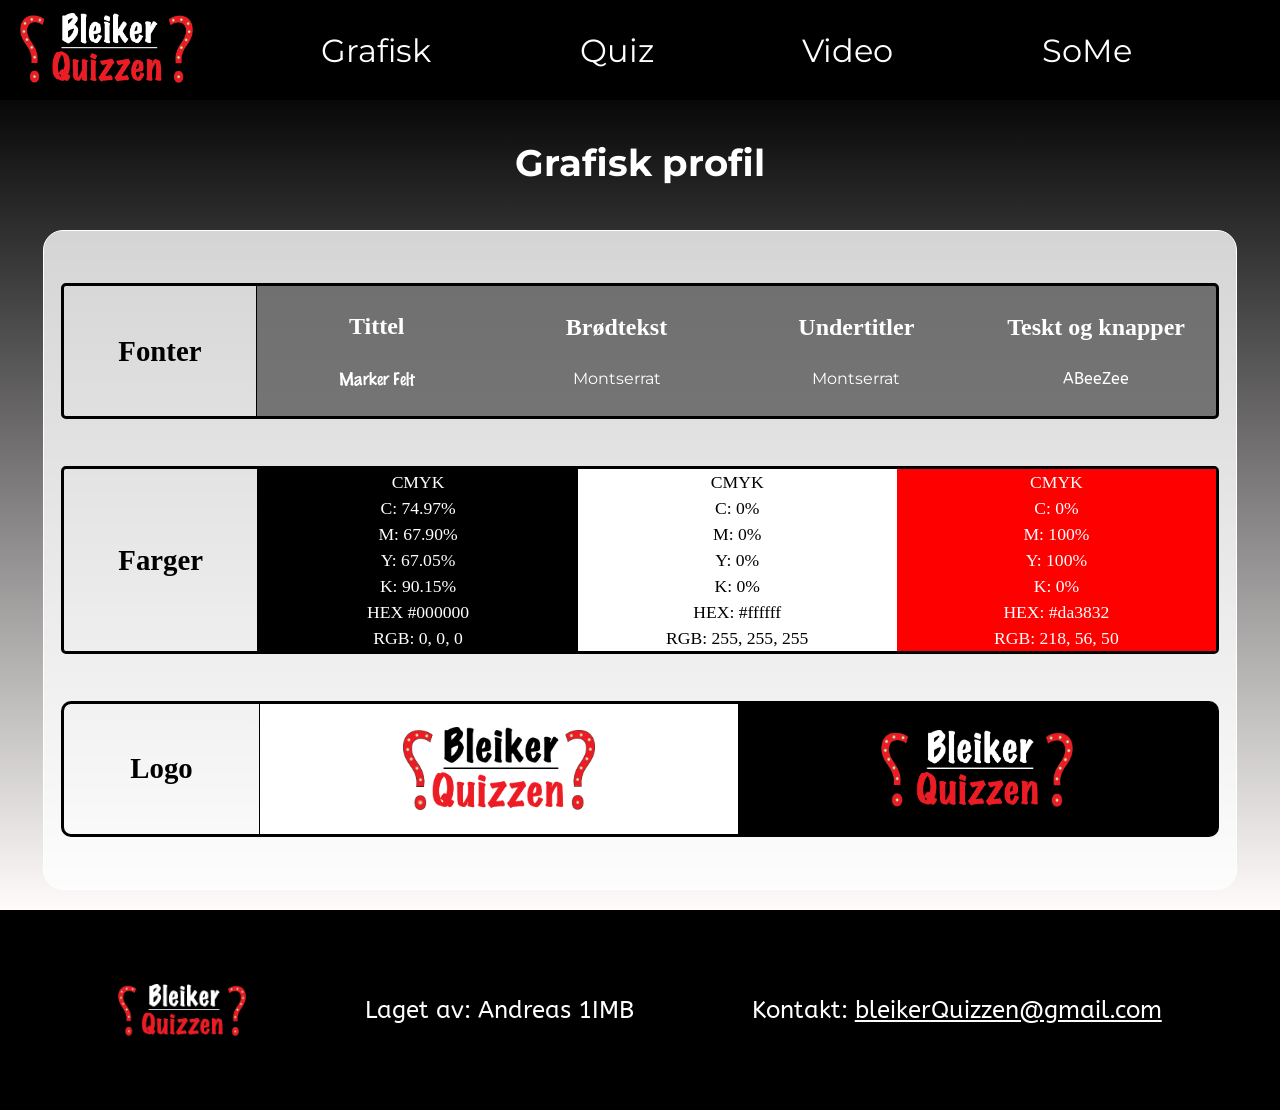
<file: html/grafiskDesign.html>
<!DOCTYPE html>
<html lang="en">
<head>
    <meta charset="UTF-8">
    <meta name="viewport" content="width=device-width, initial-scale=1.0">
    <title>Grafisk</title>
    <link rel="stylesheet" href="../css/main.css">
    <link rel="stylesheet" href="../css/grafisk.css">
    <link rel="icon" href="../img/hvit.png">
    <script src="../js/grafisk.js" defer></script>
</head>
<body>
    <nav>
        <ul>
            <div class="leftNavDiv">
                <li><a href="../index.html"><img src="../img/svart.png" alt="" id="logo" draggable="false"></a></li>
            </div>
            <div class="centerNavDiv">
                <li><a href="./grafiskDesign.html" class="linkToHtml">
                    Grafisk
                </a></li>
                <li><a href="./quiz.html" class="linkToHtml">
                    Quiz
                </a></li>
                <li><a href="./video.html" class="linkToHtml">
                    Video
                </a></li>
                <li><a href="./soMe.html" class="linkToHtml">
                    SoMe
                </a></li>
            </div>
        </ul>
    </nav>
    <section class="heroGraphic">
        <h2 id="gradiskDesignTitle">Grafisk profil</h2>
        <div id="wrapper">
           <div id="fontsDiv">
            <div id="fontTextDiv">
                <h1 class="fontsColorLogoText">Fonter</h1>
            </div>
            <div id="h1FontTypeDiv">
                <h2 class="styleColorForEachTagShowcase">Tittel</h2>
                <p id="h1TagFont">Marker Felt</p>
            </div>
            <div id="h2FontTypeDiv">
                <h2 class="styleColorForEachTagShowcase">Brødtekst</h2>
                <p id="h2TagFont">Montserrat</p>
            </div>
            <div id="h3FontTypeDiv">
                <h2 class="styleColorForEachTagShowcase">Undertitler</h2>
                <p id="h3TagFont">Montserrat</p>
            </div>
            <div id="pFontTypeDiv">
                <h2 class="styleColorForEachTagShowcase">Teskt og knapper</h2>
                <p id="pTagFont">ABeeZee</p>

            </div>
            
           </div>
           <div id="ColorDiv">
            <div id="colorTextDiv">
                <h1 class="fontsColorLogoText">Farger</h1>
            </div>
            <div id="colorBlackDiv">
                <p class="textColorBlackDiv">CMYK</p>
                <p class="textColorBlackDiv">C: 74.97% </p>
                <p class="textColorBlackDiv">M: 67.90%</p>
                <p class="textColorBlackDiv">Y: 67.05%</p>
                <p class="textColorBlackDiv">K: 90.15%</p>
                <p class="textColorBlackDiv">HEX #000000</p>
                <p class="textColorBlackDiv">RGB: 0, 0, 0</p>
            </div>
            <div id="colorWhiteDiv">
                <p class="textColorWhiteDiv">CMYK</p>
                <p class="textColorWhiteDiv">C: 0%</p>
                <p class="textColorWhiteDiv">M: 0%</p>
                <p class="textColorWhiteDiv">Y: 0%</p>
                <p class="textColorWhiteDiv">K: 0%</p>
                <p class="textColorWhiteDiv">HEX: #ffffff</p>
                <p class="textColorWhiteDiv">RGB: 255, 255, 255</p>
            </div>
            <div id="colorRedDiv">
                <p class="textColorRedDiv">CMYK</p>
                <p class="textColorRedDiv">C: 0%</p>
                <p class="textColorRedDiv">M: 100%</p>
                <p class="textColorRedDiv">Y: 100%</p>
                <p class="textColorRedDiv">K: 0%</p>
                <p class="textColorRedDiv">HEX: #da3832</p>
                <p class="textColorRedDiv">RGB: 218, 56, 50 </p>
            </div>
            
           </div>
           <div id="logoDiv">
            <div id="logoTextDiv">
                <h1 class="fontsColorLogoText">Logo</h1>
            </div>
            <div id="whiteLogoDiv">
                <img src="../img/hvit.png" alt="" class="logoImage" draggable="false">
            </div>
            <div id="blackLogoDiv">
                <img src="../img/svart.png" alt="" class="logoImage" draggable="false">
            </div>
           </div>
        </div>
    </section>

    <footer class="footer">
        <img src="../img/svart.png" alt="" id="footerLogo" draggable="false">
        <p class="footerText">Laget av: Andreas 1IMB</p>
        <p class="footerText">Kontakt: <a href="mailto: bleikerQuizzen@gmail.com">bleikerQuizzen@gmail.com</a></p>
    </footer>
</body>
</html>
</file>
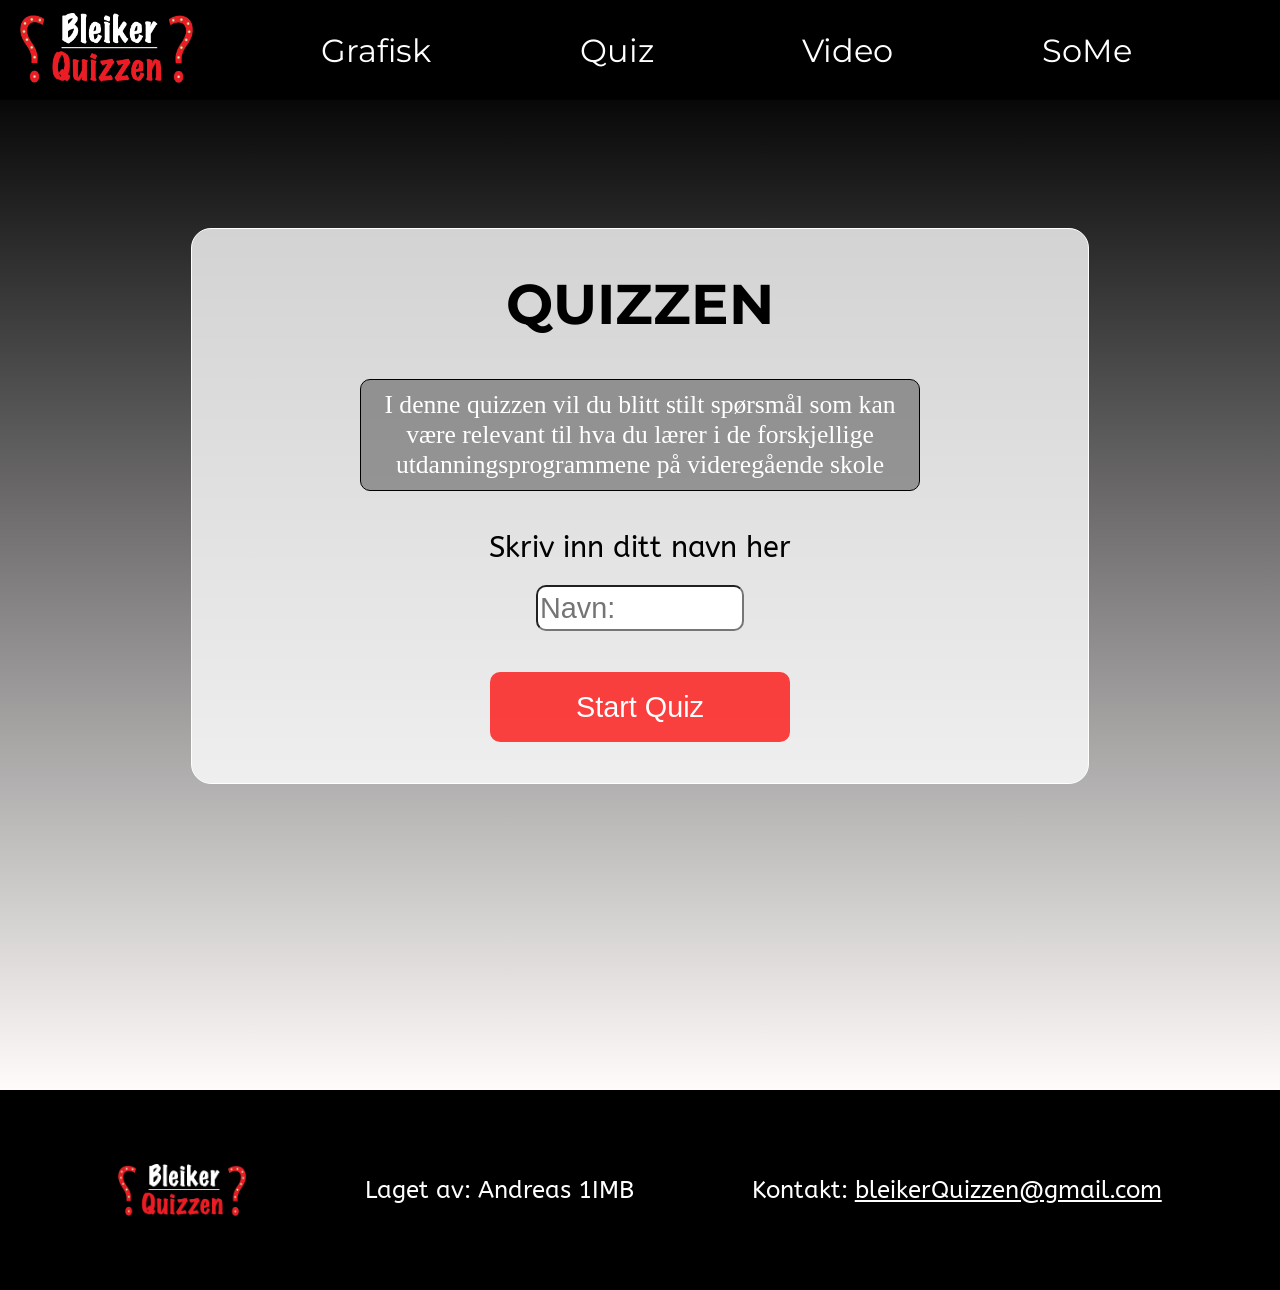
<file: html/quiz.html>
<!DOCTYPE html>
<html lang="en">
<head>
    <meta charset="UTF-8">
    <meta name="viewport" content="width=device-width, initial-scale=1.0">
    <title>Quiz</title>
    <link rel="stylesheet" href="../css/main.css">
    <link rel="stylesheet" href="../css/quiz.css">
    <link rel="icon" href="../img/hvit.png">
    <script src="../js/quiz.js" defer></script>
    <script src="../js/grafisk.js" defer></script>
</head>
<body>
    <nav>
        <ul>
            <div class="leftNavDiv">
                <li><a href="../index.html"><img src="../img/svart.png" alt="" id="logo" draggable="false"></a></li>
            </div>
            <div class="centerNavDiv">
                <li><a href="./grafiskDesign.html" class="linkToHtml">
                    Grafisk
                </a></li>
                <li><a href="./quiz.html" class="linkToHtml">
                    Quiz
                </a></li>
                <li><a href="./video.html" class="linkToHtml">
                    Video
                </a></li>
                <li><a href="./soMe.html" class="linkToHtml">
                    SoMe
                </a></li>
            </div>
        </ul>
    </nav>
    <section class="heroQuiz">
        <div id="wrapper">

            
            <div id="startQuiz">
                <h2>QUIZZEN</h2>
                <div id="infoQuizDiv">
                    <p id="infoQuiz">I denne quizzen vil du blitt stilt spørsmål som kan være relevant til hva du lærer i de forskjellige utdanningsprogrammene på videregående skole</p>
                </div>
                <div id="typeInNameQuizDiv">
                    <label for="navn">Skriv inn ditt navn her</label>
                    <input type="text" id="navn" class="navn" name="navn" placeholder="Navn:"> 
                </div>
                <button onclick="startQuiz()">Start Quiz</button>
            </div>

            <div id="quizContainer">
                <p id="showCurrentQuestion"></p>
                <h2 id="h2">Spørsmål</h2>
                <div id="video"></div>
                <div id="buttons" class="buttons">
                </div>
                <p id="feedback"></p>
                <div id="next"></div>
            </div>


            <div id="summaryContainer">
                <h2>Ditt sammendrag</h2>
                <p id="points"></p>
                <h2>Top: 5</h2>
                <ul id="highscore"></ul>
            </div>
        </div>
    </section>



    <footer class="footer">
        <img src="../img/svart.png" alt="" id="footerLogo" draggable="false">
        <p class="footerText">Laget av: Andreas 1IMB</p>
        <p class="footerText">Kontakt: <a href="mailto: bleikerQuizzen@gmail.com">bleikerQuizzen@gmail.com</a></p>
    </footer>
</body>
</html>
</file>
<file: css/main.css>
*{
    margin: 0;
}
:root {
    --primary-color:  white;
}
html{
    scroll-behavior: smooth;
}

body{
    display: flex;
    flex-direction: column;
    min-height: 100vh;
  
}


nav{
    display: flex;
    align-items: center;
    background-color: black;
    width: 100%;
    height: 100px;

}

nav ul{
    list-style-type: none;
    padding: 0;
    display: flex;
    height: 100%;
    width: 100%;
}

.leftNavDiv{
    display: flex;
    align-items: center;
    width: 200px;
}

#logo{
    width: 100%;    
    margin-left: 20px;
  
}

.centerNavDiv{
    display: flex;
    align-items: center;
    justify-content: space-evenly;
    width: 100%;
}

.linkToHtml{
    display: inline-block;
    position: relative;
    text-decoration: none;
    color: white;
    font-family: "Montserrat";
    font-size: 2rem;
    transition: transform 0.2s ease;
}

.linkToHtml::after{
    content: "";
    position: absolute;
    left: 50%;
    bottom: -5px;
    width: 0%;
    border-radius: 5px;
    transform: translateX(-50%);
    height: 2px;
    background-color: #da3832;
    transition: width 0.6s ease;
}

.linkToHtml:hover::after{
    width: 100%;
}

.linkToHtml:hover{
    transform: scale(1.06);
}




.hero{
    display: flex;
    height: 90vh;
    position: relative;
}





#centerHeroDiv{
    background: #080808;
    background: linear-gradient(180deg, rgba(8, 8, 8, 1) 0%, rgb(255, 251, 251) 100%);
    display: flex;
    flex-direction: column;
    align-items: center;
    justify-content: space-around;
    width: 100%;

}

.heroTitleDiv{
    display: flex;
    align-items: center;
    justify-content: center;
    width: 100%;
}

#quizHeaderText{
    font-family: "MarkerFelt";
    color: var(--primary-color);
    filter: brightness(1.25);
    font-size: 7rem;
}

.heroTextDiv{
    display: flex;
    justify-content: center;
    align-items: center;
}

#heroText{
    text-align: center;
    width: 70%;
    font-size: 2.3rem;
    margin-left: 20px;
    margin-right: 20px;
    color: white;
    font-family: "ABeeZee";
}

.placeholderImage{
    width: 400px;
    border: 1px solid white;
}


.heroButtonsDiv{
    display: flex;
    justify-content: center;
    align-items: center;
    gap: 100px;
    width: 100%;
}

.heroButton{
    width: 200px;
    height: 70px;
    border-radius: 10px;
    cursor: pointer;
    transition:  transform 0.4s ease;
    border: none;
    background-color: rgba(255, 0, 0, 0.885);
    font-family: "ABeeZee";
    color: white;
    font-size: 2rem;
}

.heroButton:hover{
    transform: scale(1.1);  
    background-color: rgb(222, 37, 37);
    box-shadow: 0 0 5px 1px black inset;
}


.heroButton:active{
    transition: none;
    background-color: #bd9c72;
}


hr{
    border: none;
    height: 6px;
    background-color: black;
}





.videoSection{
    height: 150vh;
    display: flex;
}





.videoSectionWallCenter{
    display: flex;
    flex-direction: column;
    align-items: center;
    justify-content: center;
    gap: 20px;
    width: 100%;
    height: 100%;
    background: #080808;
    background: linear-gradient(180deg, rgba(8, 8, 8, 1) 0%, rgb(255, 251, 251) 100%);
    background: linear-gradient(180deg, rgb(255, 251, 251) 0%, rgba(8, 8, 8, 1) 100% );
}

.infoContainer{
    margin-top: 20px;
    border: 1px solid white;
    box-shadow: 0 0 5px 1px black;
    width: 90%;
    border-radius: 15px;
    height: 26%;
    display: flex;
    background-color: #FBF8F7;
    transition: border-radius 0.3s ease;
}

.infoContainer:hover{
    border-radius: 40px;
}

.textInfoDiv{
    display: flex;
    align-items: center;
    width: 99.9%;
    height: 60%;
    padding: 10px;
}

.textInfo{
    text-align: center;
    font-size: 1.7rem;
    font-family: "AbeeZee";
    padding: 5px;
}

.infoVideoContainer{
    display: flex;
    min-width: 30%;;
    justify-content: center;
    height: 100%;
    width: 60%;
    align-items: center;
}

.infoVideo{
    height: 80%;   
    width: 80%; 
    object-fit: cover;
    padding: 0 10px;
    border-radius: 20px;
    
}

.buttonInfoDiv{
    display: flex;
    justify-content: flex-end;
    width: 97%;
}

.buttonInfo{
    width: 200px;
    height: 70px;
    border-radius: 10px;
    font-size: 1.8rem;
    cursor: pointer;
    background-color: rgba(255, 0, 0, 0.733);
    font-family: "ABeeZee";
    transition:  transform 0.4s ease;
    border: none;
    color: white;

}

.buttonInfo:hover{
    transform: scale(1.1);  
    background-color: rgb(222, 37, 37);
    box-shadow: 0 0 5px 1px black inset;
}

.videoDiv{
    display: flex;
    background-color: red;
}




.footer{
    display: flex;
    width: 100%;
    align-items: center;
    justify-content: space-evenly;
    background-color: black;
    height: 200px;
    margin-top: auto;
}


.footerText{
    font-size: 1.5rem;
    color: white;
    font-family: "ABeeZee";
}

#footerLogo{
    width: 10%;
}



.footer p a{
    color: white;
}





@font-face {
    font-family: "Montserrat";
    src: url("../fonts/Montserrat-VariableFont_wght.ttf");
}

@font-face {
    font-family: "ABeeZee";
    src: url("../fonts/ABeeZee-Regular.ttf");
}


@font-face {
    font-family: "MarkerFelt";
    src: url("../fonts/Marker\ Felt.ttf");
}
</file>
<file: css/grafisk.css>
body{
    display: flex;
    justify-content: center;
    
    
}



.heroGraphic{
    height: 90vh;
    display: flex;
    flex-direction: column;
    justify-content: center;
    align-items: center;
    background: #080808;
    background: linear-gradient(180deg, rgba(8, 8, 8, 1) 0%, rgb(255, 251, 251) 100%);
}

#wrapper{
    display: flex;
    flex-direction: column;
    justify-content: space-evenly;
    align-items: center;
    background-color: rgba(255, 255, 255, 0.798);
    border: 0.2px solid white;
    height: 80%;
    width: 90%;
    border-radius: 20px;
    padding: 5px 20px;
}

.fontsColorLogoText{
    color: black;
    font-size: 1.8rem;
}

#fontsDiv, #logoDiv{
    width: 100%;
    height: 20%;
    border: 3px solid black;
    border-radius: 5px;

}

#fontsDiv:hover, #ColorDiv:hover, #logoDiv:hover{
    transform: scale(1.01);
    box-shadow: 0 0 10px 1px black;
}

#ColorDiv{
    width: 100%;
    height: 28%;
    border: 3px solid black;
    border-radius: 5px;
}




#logoDiv{
    display: flex;
    width: 100%;
    height: 20%;
    border-radius: 10px;
}


#whiteLogoDiv{
    background-color: white;
    width: 49%;
    height: 100%;
    
}

#blackLogoDiv{
    background-color: black;
    width: 49%;
    height: 100%;
}


#fontTextDiv, #colorTextDiv, #logoTextDiv{
    display: flex;
    justify-content: center;
    align-items: center;
    border-right: 0.2px solid black;
    width: 20%;
    height: 100%;
}

#blackLogoDiv, #whiteLogoDiv{
    display: flex;
    flex-direction: column;
    align-items: center;
    justify-content: center;

}

.logoImage{
    width: 40%;
}


#ColorDiv{
    display: flex;
}



#colorBlackDiv{
    display: flex;
    flex-direction: column;
    justify-content: center;
    align-items: center;
    gap: 5px;
    width: 33%;
    height: 100%;
    background-color: rgb(0, 0, 0);
}

#colorWhiteDiv{
    display: flex;
    flex-direction: column;
    justify-content: center;
    align-items: center;
    gap: 5px;
    width: 33%;
    height: 100%;
    background-color: white;
}

#colorRedDiv{
    display: flex;
    flex-direction: column;
    align-items: center;
    justify-content: center;
    gap: 5px;
    width: 33%;
    height: 100%;
    background-color: red;

}

.textColorWhiteDiv{
    text-align: center;
}

.textColorBlackDiv{
    color: white;
    text-align: center;
}

.textColorRedDiv{
    color: white;
    text-align: center;
}

.textColorWhiteDiv, .textColorBlackDiv, .textColorRedDiv{
    font-size: 1.1rem;
}


#fontsDiv{
    display: flex;
}


#pFontTypeDiv{
    background-color: rgba(0, 0, 0, 0.482);
    height: 100%;
    width: 25%;
    display: flex;
    flex-direction: column;
    align-items: center;
    justify-content: space-evenly;
}

#h1FontTypeDiv{
    background-color: rgba(0, 0, 0, 0.482);
    height: 100%;
    width: 25%;
    display: flex;
    flex-direction: column;
    align-items: center;
    justify-content: space-evenly;
}

#h2FontTypeDiv{
    background-color: rgba(0, 0, 0, 0.482);
    height: 100%;
    width: 25%;
    display: flex;
    flex-direction: column;
    align-items: center;
    justify-content: space-evenly;
}

#h3FontTypeDiv{
    background-color: rgba(0, 0, 0, 0.482);
    height: 100%;
    width: 25%;
    display: flex;
    flex-direction: column;
    align-items: center;
    justify-content: space-evenly;
}





#pTagFont{
    font-family: "ABeeZee";
    color: white;
}

#h1TagFont{
    font-family: "MarkerFelt";
    color: white;
}

#h2TagFont{
    font-family: "Montserrat";
    color: white;
}
#h3TagFont{
    font-family: "Montserrat";
    color: white;
}

.styleColorForEachTagShowcase{
    color: white;
}


#gradiskDesignTitle{
    color: white;
    margin-top: 20px;
    margin-bottom: 45px;
    font-size: 2.3rem;
    font-family: "Montserrat";
}
</file>
<file: css/quiz.css>
.heroQuiz {
  background: #080808;
  background: linear-gradient(
    180deg,
    rgba(8, 8, 8, 1) 0%,
    rgb(255, 251, 251) 100%
  );
  height: 110vh;
}

h1 {
  text-align: center;
  color: white;
}

h2 {
  color: white;
}

#quizContainer {
  background-color: rgba(255, 255, 255, 0.798);
  border: 0.2px solid white;
  border-radius: 20px;
  display: flex;
  flex-direction: column;
  justify-content: space-between;
  align-items: center;
  max-width: 80%;
  min-width: 60%;;
  height: 100%;
  padding: 20px;
  display: none;
}

#quizContainer #buttons {
  display: flex;
  flex-wrap: wrap;
  gap: 20px 50px;  
  justify-content: center;
  flex-direction: row;   
}
#buttons {
  display: flex;
}

.correct {
  background-color: green;
  transform: scale(1.04);
  color: black;
}

.wrong {
  background-color: rgba(255, 0, 0, 0.733);
  color: black;
}

#buttons button {
  flex: 0 1 calc(50% - 25px);
  padding: 30px 20px;     
  font-size: 1.5rem;          
  border: 1px solid black;
  border-radius: 8px;
  cursor: pointer;
  box-sizing: border-box;
  transition: 0.2s;
  
}


#buttons button:hover{
  animation: hoverAnimation 1.4s infinite;
  box-shadow: 0 0 5px 1px black;
  background-color: rgba(0, 0, 0, 0.276);
  color: white;
}

#feedback{
  color: black;
  font-size: 3rem;
  animation: hoverAnimationText 1.4s ease-in-out infinite;
}

#showCurrentQuestion{
  color: white;
  font-size: 1.75rem;
  background-color: white;
  padding: 10px;
  border-radius: 20px;
  color: black;
}



#wrapper {
  display: flex;
  flex-direction: column;
  justify-content: center;
  align-items: center;
  height: 80%;
  
}

#startQuiz,
#quizContainer {
  margin-top: 20px;
}

#startQuiz{
  background-color: rgba(255, 255, 255, 0.798);
  border: 0.2px solid white;
  border-radius: 20px;
  height: 70%;
  width: 70%;
  display: flex;
  align-items: center;
  justify-content: space-evenly;
  flex-direction: column;;
}


#quizContainer h2 {
  margin-bottom: 20px;
  font-size: 3rem;
  color: black;
}

#startQuiz input {
  width: 200px;
  height: 40px;
  border-radius: 10px;
  font-size: 1.8rem;
}

#typeInNameQuizDiv{
  display: flex;
  flex-direction: column;
  align-items: center;
  gap: 20px;
}



label{
  color: black;
  font-size: 1.8rem;
  font-family: "ABeeZee";
}

#startQuiz h2{
  font-size: 3.5rem;
  font-family: "Montserrat";
  color: black;
}


#startQuiz button,
#next button {
  width: 300px;
  height: 70px;
  border-radius: 10px;
  font-size: 1.8rem;
  cursor: pointer;
  background-color: rgba(255, 0, 0, 0.733);
  transition: transform 0.4s ease;
  border: none;
  color: white;
}

#startQuiz button:hover,
#next button:hover{
    transform: scale(1.1);  
    background-color: rgb(222, 37, 37);
    box-shadow: 0 0 5px 1px black inset;
} 

#next {
  margin-top: 20px;
  min-height: 80px;
}


#summaryContainer {
  margin: 20px 0px;
  display: none;
  flex-direction: column;
 background-color: rgba(255, 255, 255, 0.798);
  backdrop-filter: blur(10px);
  border: 1px solid rgba(255, 255, 255, 0.1);
  display: flex;
  flex-direction: column;
  justify-content: flex-start;
  align-items: center;
  max-width: 80%;
  min-width: 60%;
  border-radius: 15px;
  padding: 20px;
  display: none;
  overflow-y: auto;
  min-height: 60vh;
  margin: 20px auto;
}
#summaryContainer h2 {
  margin: 10px 0px;
  color: black;
}

#points {
  font-size: 22px;
  font-family: "ABeeZee";
}

#infoQuizDiv{
  width: 60%;
  text-align: center;
  padding: 10px 10px;
  background-color: rgba(0, 0, 0, 0.342);
  border-radius: 10px;
  border: 1px solid black;

}

#infoQuiz{
  color: white;
  font-size: 1.6rem;
  font-family: "ABeeZee ";
}

#summaryContainer ul{
  display: flex;
  flex-direction: column;
  justify-content: space-between;
  gap: 30px;
  list-style-type: none;
  width: 80%
  
}

#summaryContainer ul li{
  background-color: rgba(255, 255, 255, 0.2);
  box-shadow: 0 0 10px 10px inset rgba(222, 37, 37, 0.168);
  border-radius: 16px;
  border: 1px solid black;
  font-size: 2.2rem;
  color: black;
  padding: 20px;
  transition: transform 0.3s ease;
  display: flex;
  justify-content: space-between;   
  align-items: center;
}


#summaryContainer h2{
  color: black;

}

#points{
  color: black;
}
#summaryContainer ul li span{
  font-size: inherit;
}

#summaryContainer ul li:hover{
  transform: scale(1.04);
}

#highscoreText{
  padding: 10px 15px;
  border-radius: 10px;
  background-color: white;
  color: black;
}


@keyframes hoverAnimation {
  0%   { 
    transform: scale(1); 
  }
  10%  {
     transform: scale(1.008); 
    }
  20%  { 
    transform: scale(1.016); 
  }
  30%  { 
    transform: scale(1.024); 
  }
  40%  { 
    transform: scale(1.032); 
  }
  50%  { 
    transform: scale(1.04); 
  }
  60%  { 
    transform: scale(1.032); 
  }
  70%  { 
    transform: scale(1.024); 
  }
  80%  {
     transform: scale(1.016); 
    }
  90%  { 
    transform: scale(1.008); 
  }
  100% { 
    transform: scale(1); 
  }
}

@keyframes hoverAnimationText {
  0%   { 
    transform: scale(1); 
  }
  10%  {
     transform: scale(1.01); 
    }
  20%  { 
    transform: scale(1.02); 
  }
  30%  { 
    transform: scale(1.03); 
  }
  40%  { 
    transform: scale(1.04); 
  }
  50%  { 
    transform: scale(1.04); 
  }
  60%  { 
    transform: scale(1.04); 
  }
  70%  { 
    transform: scale(1.03); 
  }
  80%  {
     transform: scale(1.02); 
    }
  90%  { 
    transform: scale(1.01); 
  }
  100% { 
    transform: scale(1); 
  }
}
</file>
